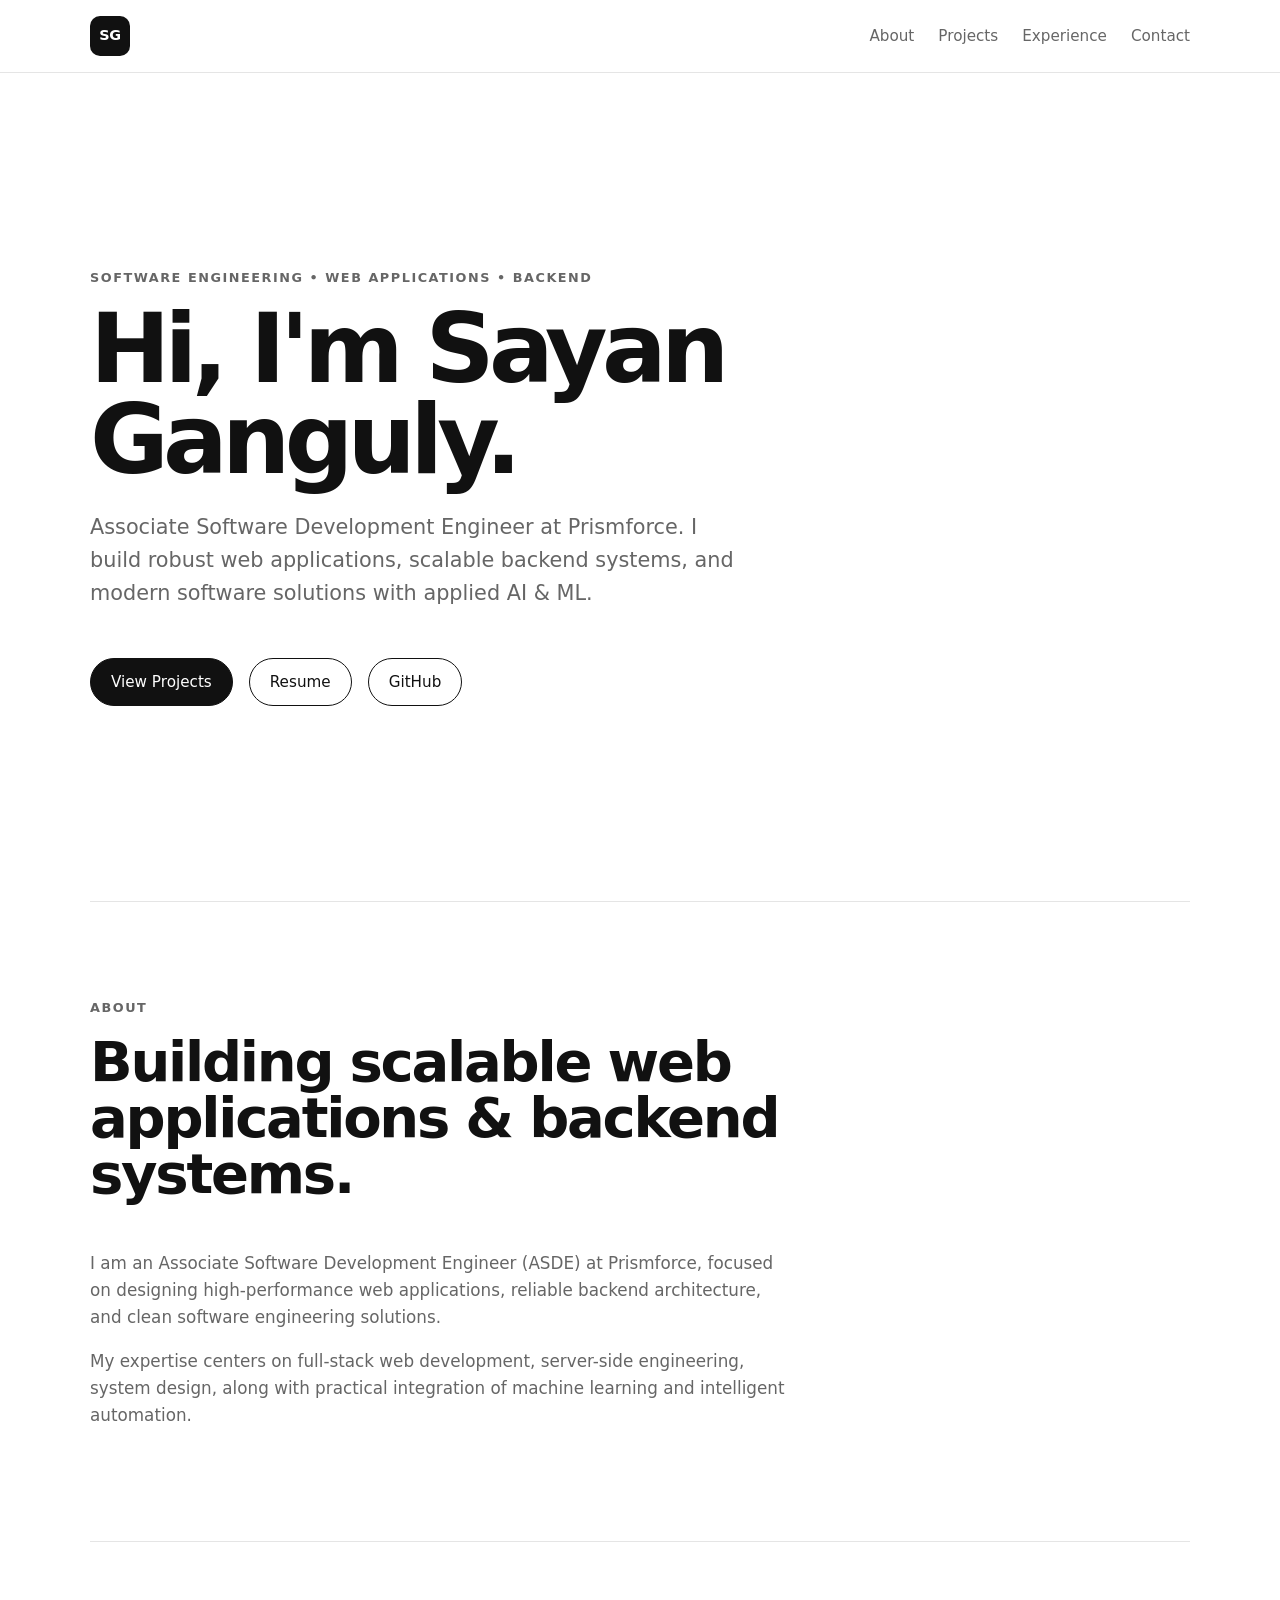
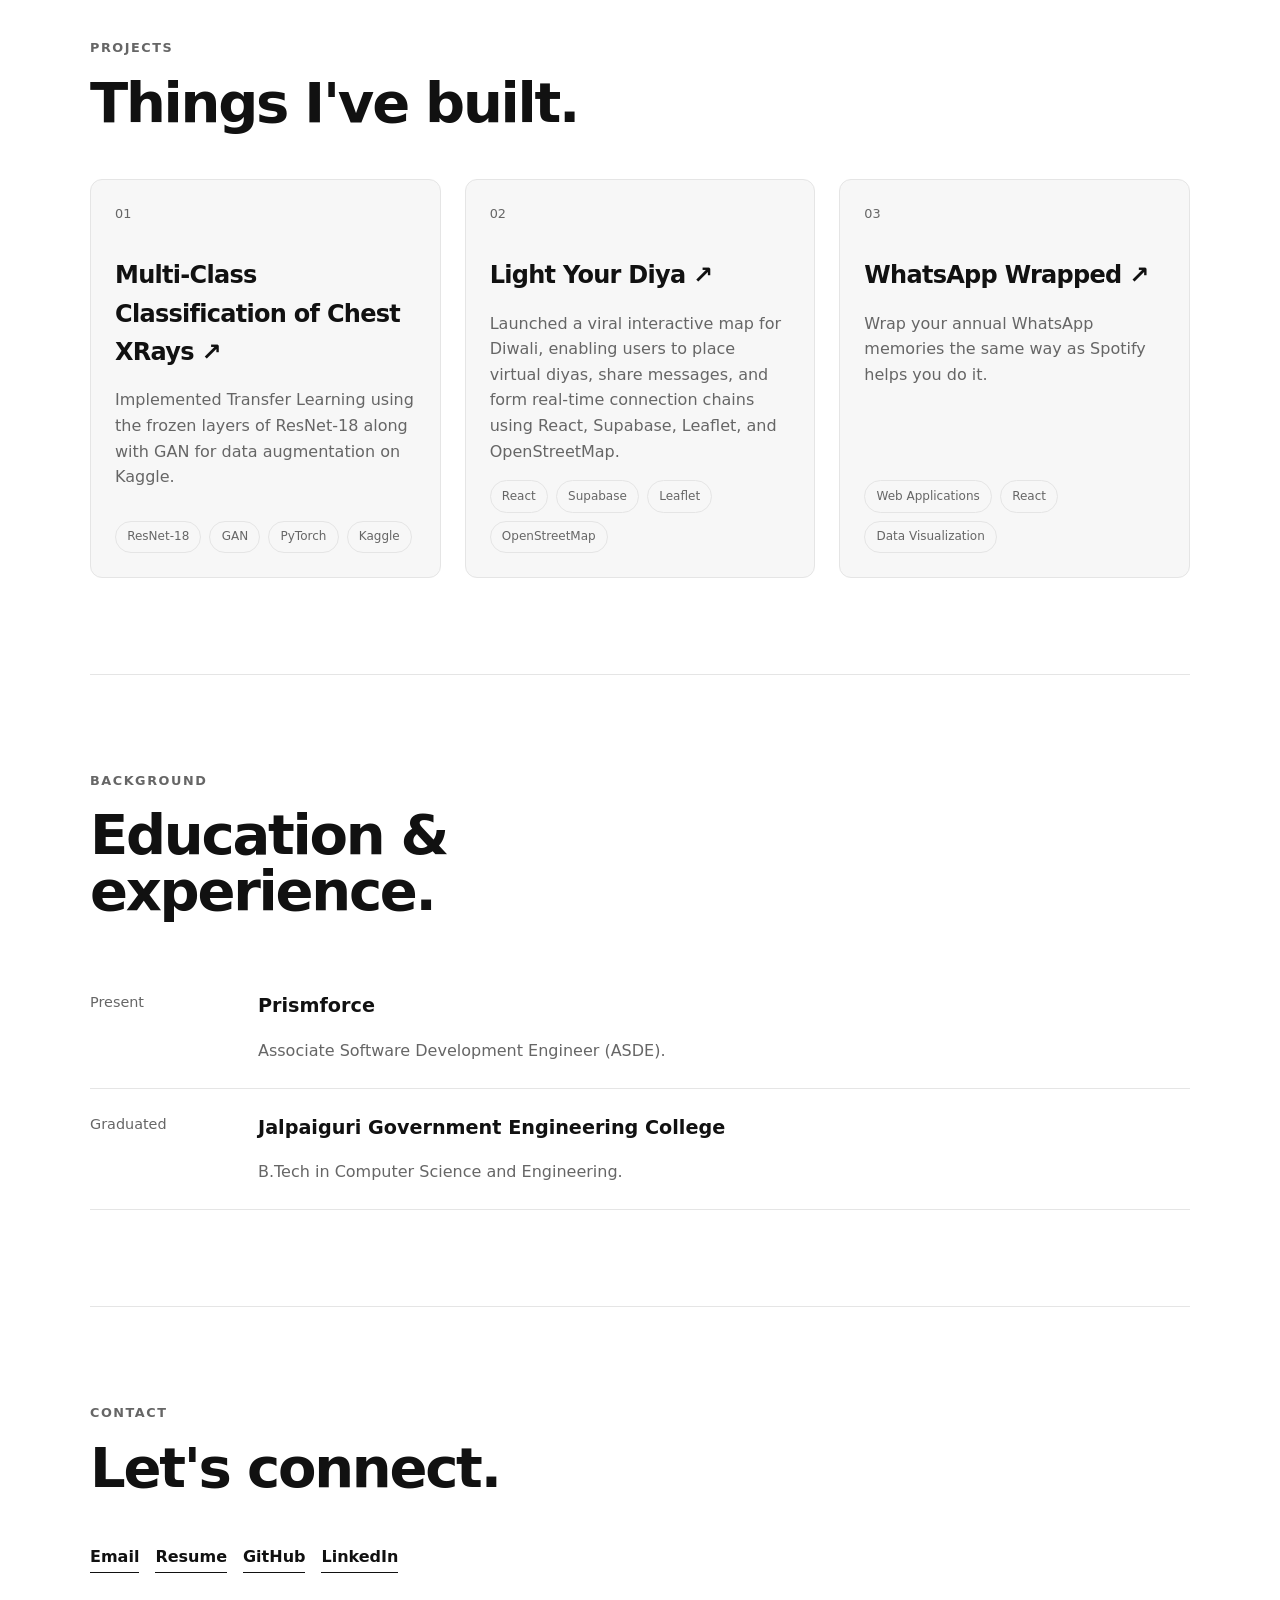
<file: index.html>
<!DOCTYPE html>
<html lang="en">

<head>
    <meta charset="UTF-8">

    <meta name="viewport" content="width=device-width, initial-scale=1.0">

    <meta name="description"
        content="Sayan Ganguly | ASDE at Prismforce focusing on Software Engineering, Web Applications, Backend Development, and intelligent systems.">

    <meta name="author" content="Sayan Ganguly">

    <meta name="robots" content="index, follow">

    <meta name="theme-color" content="#ffffff">

    <title>Sayan Ganguly | ASDE at Prismforce | Software & Backend Engineering</title>

    <link rel="canonical" href="https://sayangangulyportfolio.netlify.app/">

    <meta property="og:type" content="website">
    <meta property="og:url" content="https://sayangangulyportfolio.netlify.app/">
    <meta property="og:title" content="Sayan Ganguly | ASDE at Prismforce">
    <meta property="og:description" content="Associate Software Development Engineer at Prismforce specializing in Web Applications, Backend Development, and Software Engineering.">
    <meta property="og:image" content="https://sayangangulyportfolio.netlify.app/assets/og-image.png">

    <meta name="twitter:card" content="summary_large_image">
    <meta name="twitter:url" content="https://sayangangulyportfolio.netlify.app/">
    <meta name="twitter:title" content="Sayan Ganguly | ASDE at Prismforce">
    <meta name="twitter:description" content="Associate Software Development Engineer at Prismforce specializing in Web Applications, Backend Development, and Software Engineering.">
    <meta name="twitter:image" content="https://sayangangulyportfolio.netlify.app/assets/og-image.png">

    <link rel="stylesheet" href="styles.css">

    <link rel="icon" href="assets/favicon.png" type="image/png">

    <link rel="alternate" type="text/plain" href="llms.txt" title="LLM Summary">

    <meta name="google-site-verification" content="hGV0tmV2_YGGOuHHy4-41jkz965OIgDtAXP9gF2T3lg" />

    <script type="application/ld+json">
    {
      "@context": "https://schema.org",
      "@type": "Person",
      "name": "Sayan Ganguly",
      "url": "https://sayangangulyportfolio.netlify.app/",
      "jobTitle": "Associate Software Development Engineer (ASDE)",
      "worksFor": {
        "@type": "Organization",
        "name": "Prismforce"
      },
      "sameAs": [
        "https://github.com/bitWise72",
        "https://www.linkedin.com/in/sayan-ganguly-bw1729/"
      ],
      "knowsAbout": [
        "Software Engineering",
        "Web Applications",
        "Backend Development",
        "System Architecture",
        "Artificial Intelligence",
        "Machine Learning"
      ]
    }
    </script>
</head>

<body>

    <header class="site-header">

        <nav class="navbar" aria-label="Main navigation">

            <a href="#home" class="logo" aria-label="Sayan Ganguly home">
                SG
            </a>

            <div class="nav-links">

                <a href="#about">About</a>

                <a href="#projects">Projects</a>

                <a href="#experience">Experience</a>

                <a href="#contact">Contact</a>

            </div>

        </nav>

    </header>


    <main>

        <section id="home" class="hero">

            <div class="hero-content">

                <p class="eyebrow">
                    Software Engineering • Web Applications • Backend
                </p>

                <h1>
                    Hi, I'm Sayan Ganguly.
                </h1>

                <p class="hero-description">
                    Associate Software Development Engineer at Prismforce.
                    I build robust web applications, scalable backend systems,
                    and modern software solutions with applied AI & ML.
                </p>

                <div class="hero-actions">

                    <a href="#projects" class="button primary">
                        View Projects
                    </a>

                    <a href="assets/resume.pdf" class="button secondary" target="_blank" rel="noopener noreferrer">
                        Resume
                    </a>

                    <a href="https://github.com/bitWise72" class="button secondary" target="_blank"
                        rel="noopener noreferrer">
                        GitHub
                    </a>

                </div>

            </div>

        </section>


        <section id="about" class="section">

            <div class="section-heading">

                <p class="section-label">
                    About
                </p>

                <h2>
                    Building scalable web applications & backend systems.
                </h2>

            </div>

            <div class="section-content">

                <p>
                    I am an Associate Software Development Engineer (ASDE) at Prismforce,
                    focused on designing high-performance web applications, reliable backend architecture,
                    and clean software engineering solutions.
                </p>

                <p>
                    My expertise centers on full-stack web development, server-side engineering,
                    system design, along with practical integration of machine learning and intelligent automation.
                </p>

            </div>

        </section>


        <section id="projects" class="section">

            <div class="section-heading">

                <p class="section-label">
                    Projects
                </p>

                <h2>
                    Things I've built.
                </h2>

            </div>

            <div class="projects-grid">

                <article class="project-card">

                    <p class="project-number">
                        01
                    </p>

                    <h3>
                        <a href="https://www.kaggle.com/code/sayanganguly72/chest-xray" target="_blank" rel="noopener noreferrer">
                            Multi-Class Classification of Chest XRays ↗
                        </a>
                    </h3>

                    <p>
                        Implemented Transfer Learning using the frozen layers of ResNet-18 along with GAN for data augmentation on Kaggle.
                    </p>

                    <div class="project-tags">
                        <span>ResNet-18</span>
                        <span>GAN</span>
                        <span>PyTorch</span>
                        <span>Kaggle</span>
                    </div>

                </article>


                <article class="project-card">

                    <p class="project-number">
                        02
                    </p>

                    <h3>
                        <a href="https://light-your-diya.vercel.app/" target="_blank" rel="noopener noreferrer">
                            Light Your Diya ↗
                        </a>
                    </h3>

                    <p>
                        Launched a viral interactive map for Diwali, enabling users to place virtual diyas, share messages, and form real-time connection chains using React, Supabase, Leaflet, and OpenStreetMap.
                    </p>

                    <div class="project-tags">
                        <span>React</span>
                        <span>Supabase</span>
                        <span>Leaflet</span>
                        <span>OpenStreetMap</span>
                    </div>

                </article>


                <article class="project-card">

                    <p class="project-number">
                        03
                    </p>

                    <h3>
                        <a href="https://whatwrapped.vercel.app/" target="_blank" rel="noopener noreferrer">
                            WhatsApp Wrapped ↗
                        </a>
                    </h3>

                    <p>
                        Wrap your annual WhatsApp memories the same way as Spotify helps you do it.
                    </p>

                    <div class="project-tags">
                        <span>Web Applications</span>
                        <span>React</span>
                        <span>Data Visualization</span>
                    </div>

                </article>

            </div>

        </section>


        <section id="experience" class="section">

            <div class="section-heading">

                <p class="section-label">
                    Background
                </p>

                <h2>
                    Education & experience.
                </h2>

            </div>

            <div class="timeline">

                <article class="timeline-item">

                    <p class="timeline-period">
                        Present
                    </p>

                    <div>

                        <h3>
                            Prismforce
                        </h3>

                        <p>
                            Associate Software Development Engineer (ASDE).
                        </p>

                    </div>

                </article>


                <article class="timeline-item">

                    <p class="timeline-period">
                        Graduated
                    </p>

                    <div>

                        <h3>
                            Jalpaiguri Government Engineering College
                        </h3>

                        <p>
                            B.Tech in Computer Science and Engineering.
                        </p>

                    </div>

                </article>

            </div>

        </section>


        <section id="contact" class="section contact-section">

            <div class="section-heading">

                <p class="section-label">
                    Contact
                </p>

                <h2>
                    Let's connect.
                </h2>

            </div>

            <div class="contact-links">

                <a href="mailto:sayanganguly128@gmail.com">
                    Email
                </a>

                <a href="assets/resume.pdf" target="_blank" rel="noopener noreferrer">
                    Resume
                </a>

                <a href="https://github.com/bitWise72" target="_blank" rel="noopener noreferrer">
                    GitHub
                </a>

                <a href="https://www.linkedin.com/in/sayan-ganguly-bw1729/" target="_blank" rel="noopener noreferrer">
                    LinkedIn
                </a>

            </div>

        </section>

    </main>

    <script src="script.js" defer></script>
</body>

</html>
</file>
<file: styles.css>
:root {
    --background: #ffffff;
    --surface: #f7f7f7;
    --text: #111111;
    --muted: #666666;
    --border: #e5e5e5;
    --accent: #111111;

    --max-width: 1100px;

    --space-xs: 0.5rem;
    --space-sm: 1rem;
    --space-md: 1.5rem;
    --space-lg: 3rem;
    --space-xl: 6rem;

    --radius: 12px;
}


* {
    box-sizing: border-box;
}


html {
    scroll-behavior: smooth;
}


body {
    margin: 0;

    background: var(--background);
    color: var(--text);

    font-family:
        Inter,
        ui-sans-serif,
        system-ui,
        -apple-system,
        BlinkMacSystemFont,
        "Segoe UI",
        sans-serif;

    line-height: 1.6;
}


img {
    max-width: 100%;
    display: block;
}


a {
    color: inherit;
    text-decoration: none;
}


.site-header {
    position: sticky;
    top: 0;

    z-index: 100;

    background: rgba(255, 255, 255, 0.9);

    border-bottom: 1px solid var(--border);

    backdrop-filter: blur(10px);
}


.navbar {
    width: min(
        calc(100% - 2rem),
        var(--max-width)
    );

    margin: 0 auto;

    min-height: 72px;

    display: flex;

    align-items: center;

    justify-content: space-between;
}


.logo {
    width: 40px;
    height: 40px;

    display: grid;
    place-items: center;

    background: var(--text);
    color: white;

    border-radius: 10px;

    font-size: 0.9rem;
    font-weight: 700;
    letter-spacing: -0.03em;
}


.nav-links {
    display: flex;

    gap: var(--space-md);
}


.nav-links a {
    color: var(--muted);

    font-size: 0.95rem;

    transition:
        color 0.2s ease;
}


.nav-links a:hover,
.nav-links a.active {
    color: var(--text);
    font-weight: 600;
}


.hero {
    width: min(
        calc(100% - 2rem),
        var(--max-width)
    );

    min-height: calc(100vh - 72px);

    margin: 0 auto;

    display: flex;

    align-items: center;
}


.hero-content {
    max-width: 780px;

    padding: var(--space-xl) 0;
}


.eyebrow,
.section-label {
    margin: 0 0 var(--space-sm);

    color: var(--muted);

    font-size: 0.8rem;

    font-weight: 700;

    letter-spacing: 0.12em;

    text-transform: uppercase;
}


.hero h1 {
    margin: 0;

    font-size: clamp(
        3rem,
        8vw,
        6rem
    );

    line-height: 0.95;

    letter-spacing: -0.06em;
}


.hero-description {
    max-width: 650px;

    margin-top: var(--space-md);

    color: var(--muted);

    font-size: clamp(
        1.05rem,
        2vw,
        1.3rem
    );
}


.hero-actions {
    display: flex;

    gap: var(--space-sm);

    margin-top: var(--space-lg);
}


.button {
    display: inline-flex;

    align-items: center;
    justify-content: center;

    min-height: 48px;

    padding: 0 1.25rem;

    border: 1px solid var(--text);

    border-radius: 999px;

    font-size: 0.95rem;

    transition:
        transform 0.2s ease,
        background 0.2s ease,
        color 0.2s ease;
}


.button:hover {
    transform: translateY(-2px);
}


.button.primary {
    background: var(--text);
    color: white;
}


.button.secondary {
    background: white;
    color: var(--text);
}


.section {
    width: min(
        calc(100% - 2rem),
        var(--max-width)
    );

    margin: 0 auto;

    padding: var(--space-xl) 0;

    border-top: 1px solid var(--border);
}


.section-heading {
    max-width: 700px;
}


.section-heading h2 {
    margin: 0;

    font-size: clamp(
        2rem,
        5vw,
        3.5rem
    );

    line-height: 1;

    letter-spacing: -0.04em;
}


.section-content {
    max-width: 700px;

    margin-top: var(--space-lg);

    color: var(--muted);

    font-size: 1.05rem;
}


.projects-grid {
    display: grid;

    grid-template-columns:
        repeat(3, minmax(0, 1fr));

    gap: var(--space-md);

    margin-top: var(--space-lg);
}


.project-card {
    padding: var(--space-md);

    background: var(--surface);

    border: 1px solid var(--border);

    border-radius: var(--radius);

    min-height: 280px;

    display: flex;

    flex-direction: column;
}


.project-number {
    margin: 0 0 2rem;

    color: var(--muted);

    font-size: 0.8rem;
}


.project-card h3 {
    margin: 0;

    font-size: 1.5rem;

    letter-spacing: -0.03em;
}


.project-card p:not(.project-number) {
    color: var(--muted);
}


.project-tags {
    display: flex;

    flex-wrap: wrap;

    gap: 0.5rem;

    margin-top: auto;
}


.project-tags span {
    padding: 0.35rem 0.7rem;

    border: 1px solid var(--border);

    border-radius: 999px;

    font-size: 0.75rem;

    color: var(--muted);
}


.timeline {
    margin-top: var(--space-lg);
}


.timeline-item {
    display: grid;

    grid-template-columns:
        120px 1fr;

    gap: var(--space-lg);

    padding: var(--space-md) 0;

    border-bottom: 1px solid var(--border);
}


.timeline-period {
    margin: 0;

    color: var(--muted);

    font-size: 0.9rem;
}


.timeline-item h3 {
    margin: 0;

    font-size: 1.2rem;
}


.timeline-item p:not(.timeline-period) {
    margin-bottom: 0;

    color: var(--muted);
}


.contact-links {
    display: flex;

    flex-wrap: wrap;

    gap: var(--space-sm);

    margin-top: var(--space-lg);
}


.contact-links a {
    padding-bottom: 0.2rem;

    border-bottom: 1px solid var(--text);

    font-weight: 600;
}





@media (max-width: 800px) {

    .projects-grid {
        grid-template-columns: 1fr;
    }

}


@media (max-width: 600px) {

    .navbar {
        min-height: 64px;
    }


    .nav-links {
        gap: 0.75rem;
    }


    .nav-links a {
        font-size: 0.82rem;
    }


    .hero {
        min-height: auto;
    }


    .hero-content {
        padding: 7rem 0;
    }


    .hero-actions {
        flex-direction: column;

        align-items: stretch;
    }


    .button {
        width: 100%;
    }


    .timeline-item {
        grid-template-columns: 1fr;

        gap: 0.25rem;
    }


    .section {
        padding: 4rem 0;
    }

}
</file>
